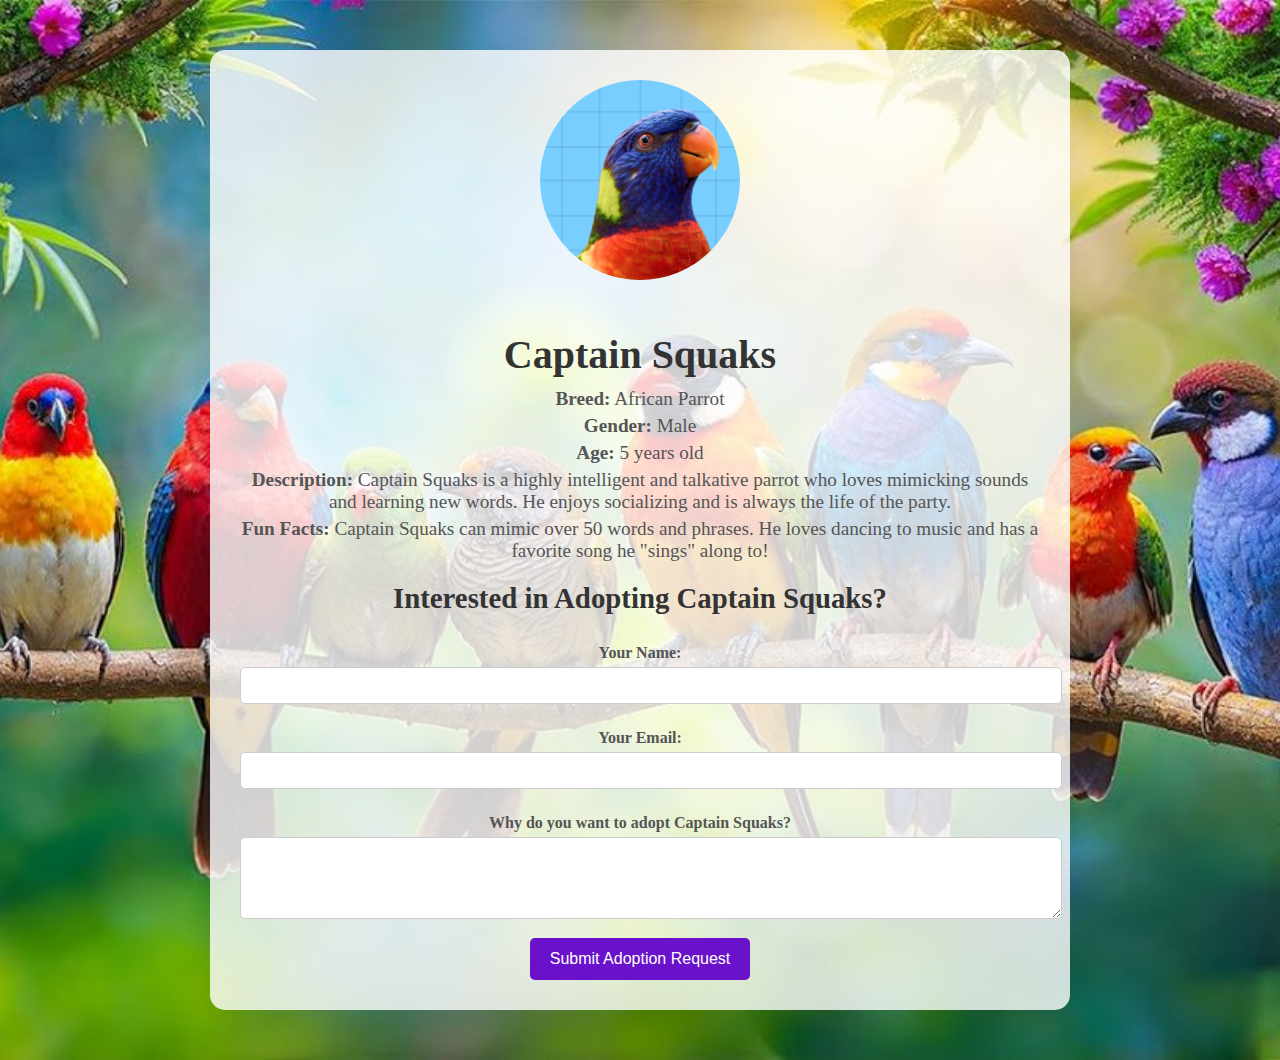
<file: captainsquaks.html>
<!DOCTYPE html>
<html lang="en">
<head>
  <meta charset="UTF-8">
  <meta name="viewport" content="width=device-width, initial-scale=1.0">
  <title>About Captain Squaks</title>
  <link rel="stylesheet" href="captainsquaks.css"> 
  <script src="captainsquaks.js" defer></script> 
</head>
<body class="profile-page captain-squaks">
  <div class="pet-profile">
    <div class="pet-details">
      <img src="img/pet-item-2.png" alt="Captain Squaks" />
      <h1>Captain Squaks</h1>
      <p><strong>Breed:</strong> African Parrot</p>
      <p><strong>Gender:</strong> Male</p>
      <p><strong>Age:</strong> 5 years old</p>
      <p>
        <strong>Description:</strong> Captain Squaks is a highly intelligent and talkative parrot who loves mimicking sounds and learning new words. He enjoys socializing and is always the life of the party.
      </p>
      <p>
        <strong>Fun Facts:</strong> Captain Squaks can mimic over 50 words and phrases. He loves dancing to music and has a favorite song he "sings" along to!
      </p>
    </div>
    <div class="adoption-section">
      <h3>Interested in Adopting Captain Squaks?</h3>
      <form id="adoption-form">
        <label for="name">Your Name:</label>
        <input type="text" id="name" name="name" required>

        <label for="email">Your Email:</label>
        <input type="email" id="email" name="email" required>

        <label for="message">Why do you want to adopt Captain Squaks?</label>
        <textarea id="message" name="message" rows="4" required></textarea>

        <button type="submit">Submit Adoption Request</button>
      </form>
    </div>
  </div>
</body>
</html>
</file>
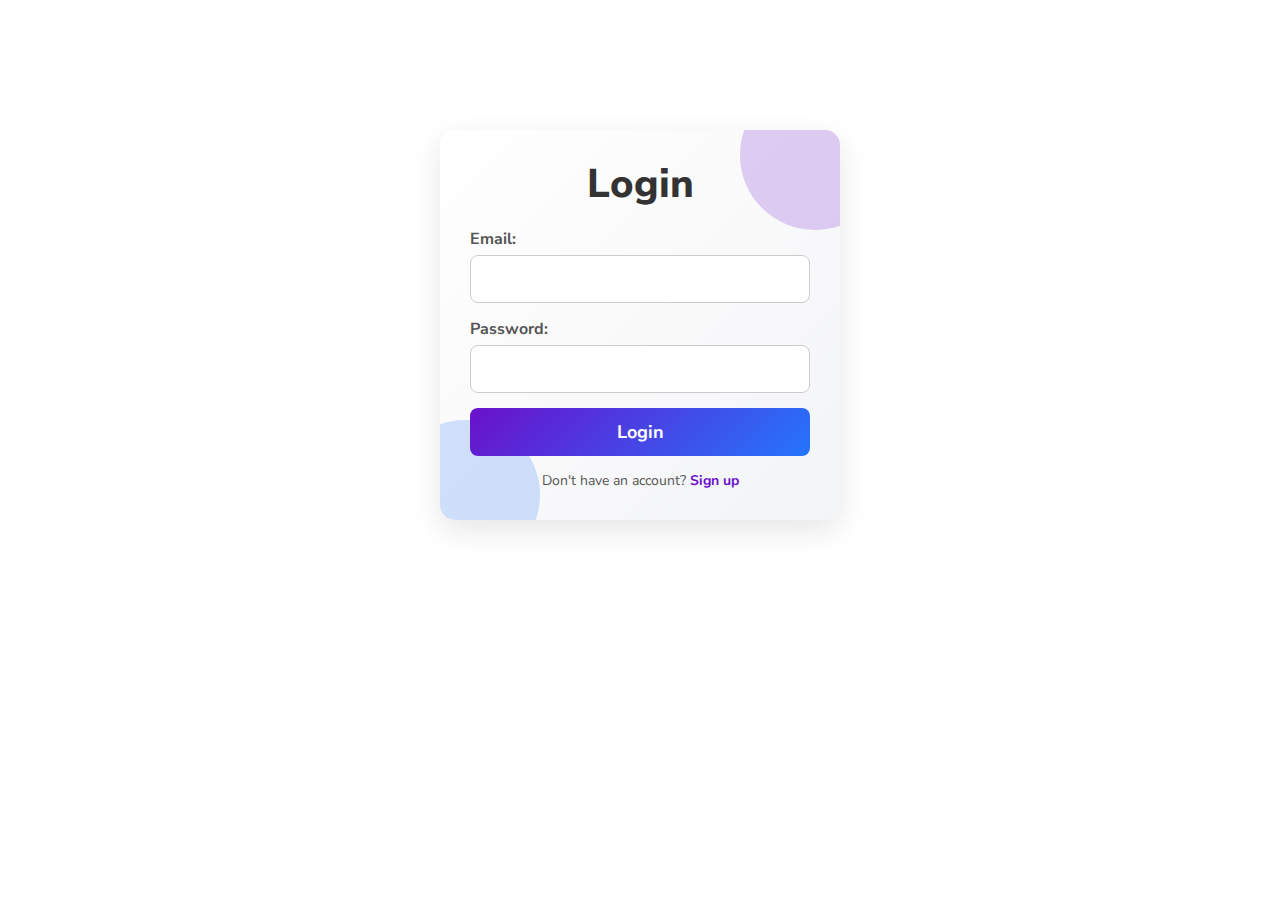
<file: edit-profile.html>
<!DOCTYPE html>
<html lang="en">
  <head>
    <meta charset="UTF-8" />
    <meta name="viewport" content="width=device-width, initial-scale=1.0" />
    <link rel="stylesheet" href="style.css" />
    <title>Edit Profile | Purrfect</title>
  </head>
  <body class="auth-page">
    <div class="form-container">
      <h1>Edit Profile</h1>
      <form id="edit-profile-form">
        <label for="profile-picture">Profile Picture:</label>
        <input type="file" id="profile-picture" accept="image/*" />

        <label for="first-name">First Name:</label>
        <input type="text" id="first-name" name="first-name" required />

        <label for="last-name">Last Name:</label>
        <input type="text" id="last-name" name="last-name" required />

        <label for="phone">Phone Number:</label>
        <input type="tel" id="phone" name="phone" required />

        <div class="button-group">
          <button type="button" id="save-button">Save</button>
          <button type="button" id="cancel-button">Cancel</button>
        </div>
      </form>
    </div>
    <script src="edit-profile.js"></script>
  </body>
</html>
</file>
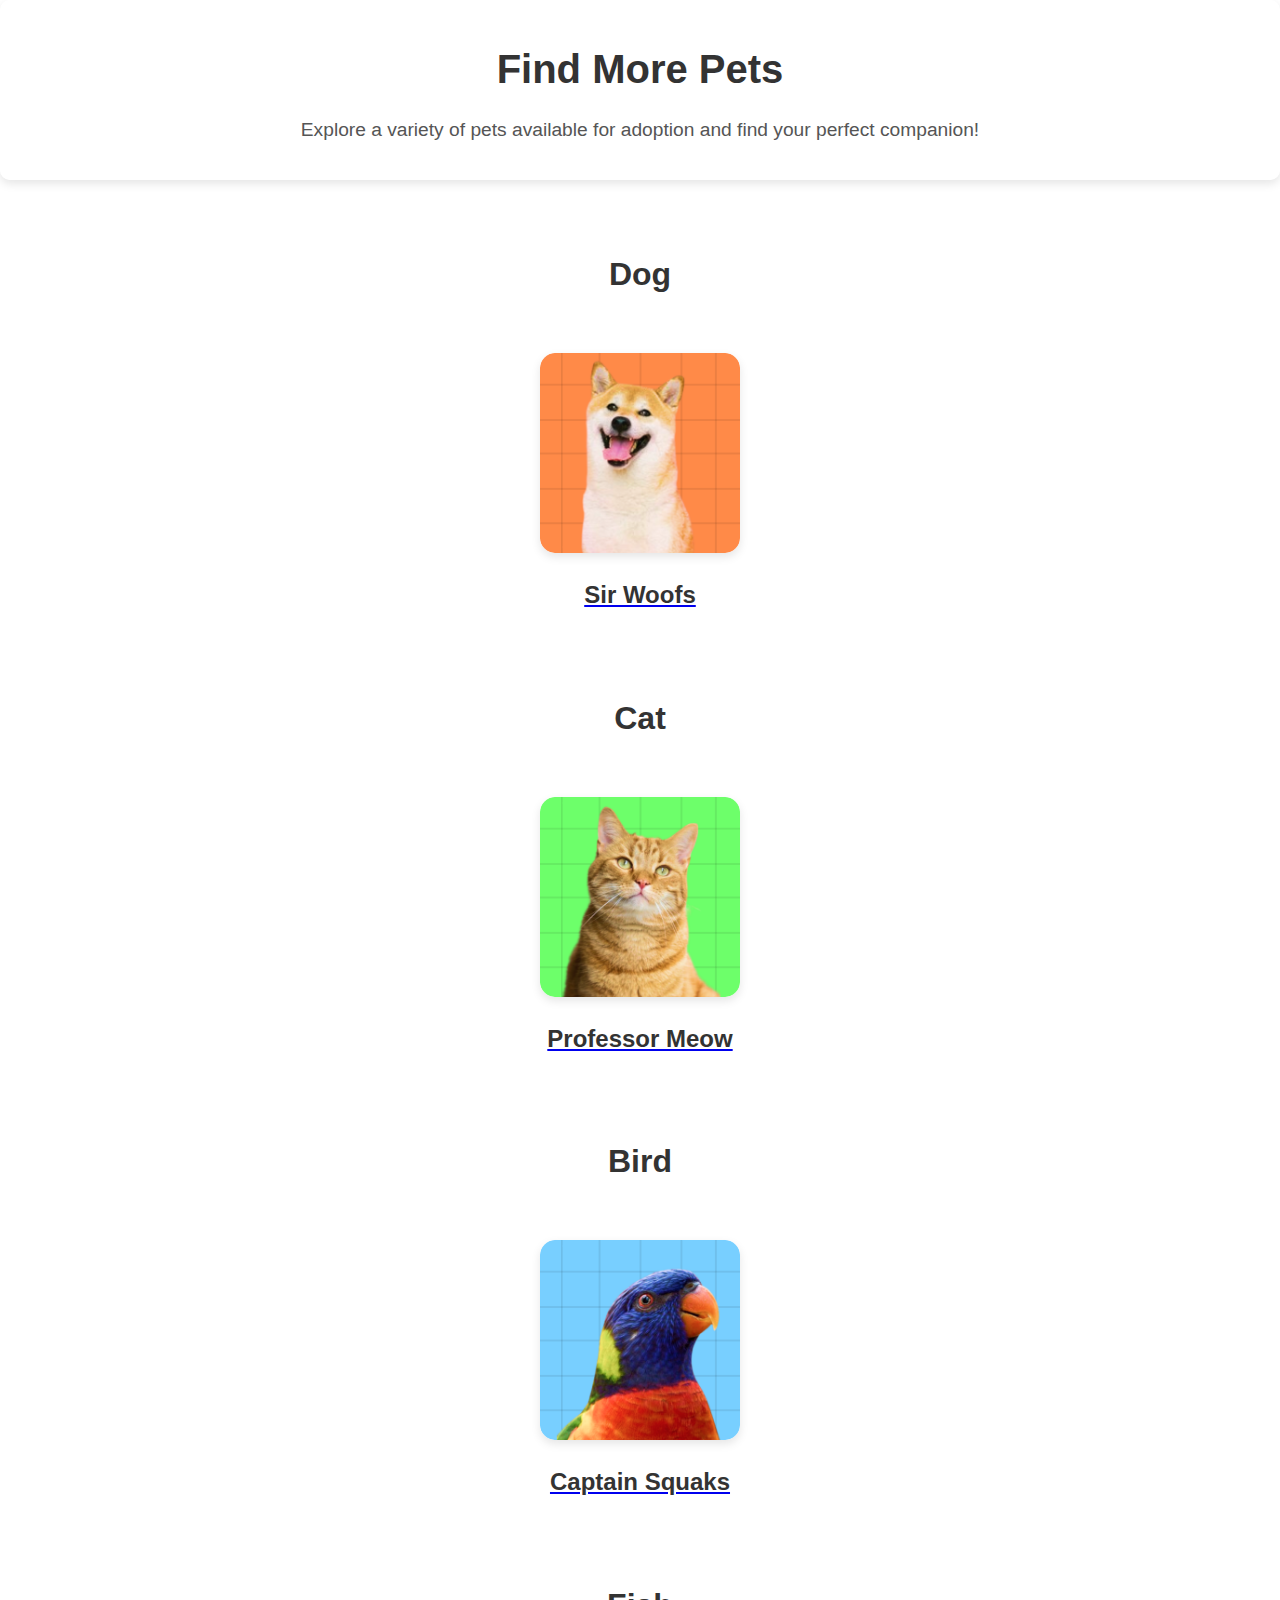
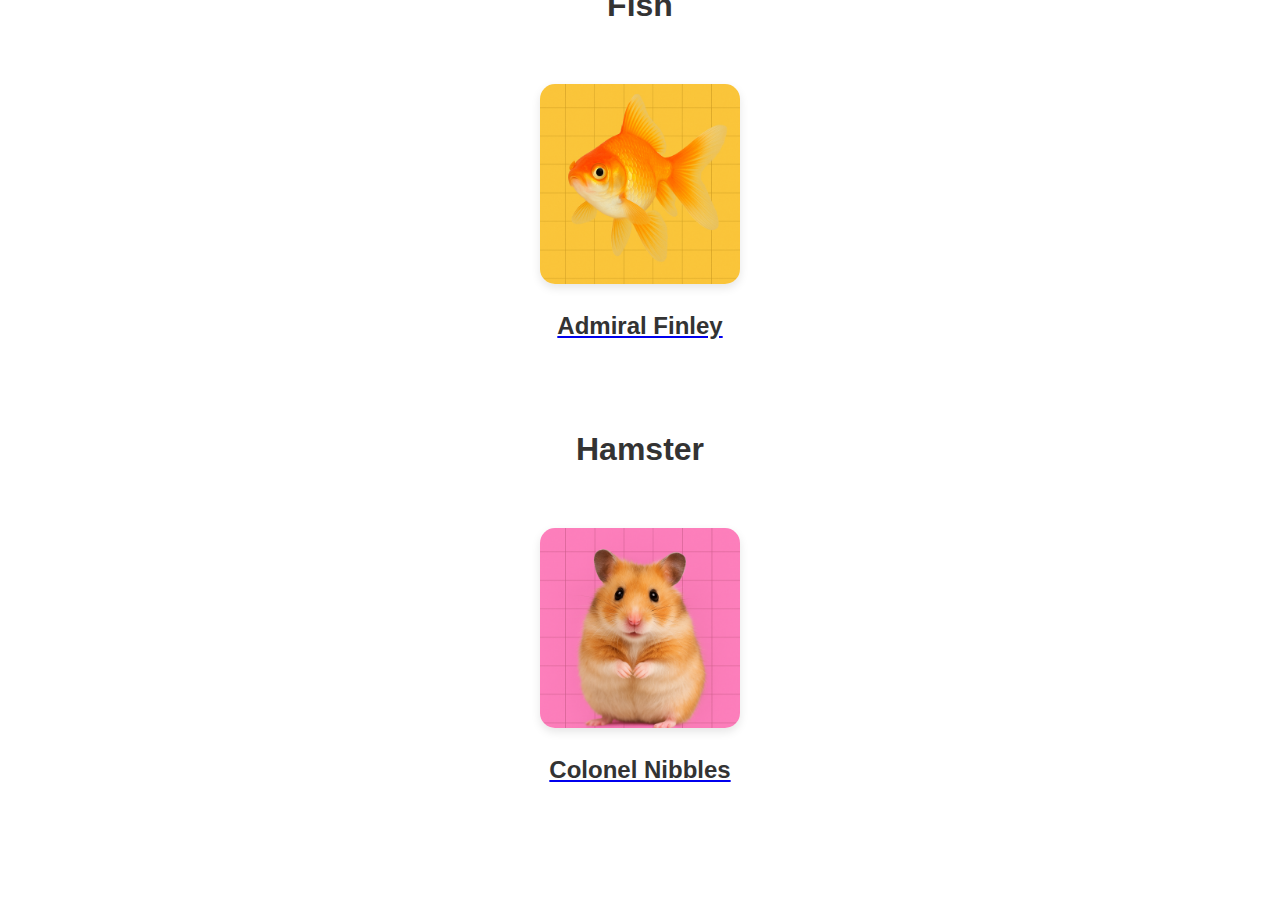
<file: findmore.html>
<!DOCTYPE html>
<html lang="en">
<head>
  <meta charset="UTF-8">
  <meta name="viewport" content="width=device-width, initial-scale=1.0">
  <title>Find More Pets</title>
  <link rel="stylesheet" href="findmore.css"> 
  <script src="findmore.js" defer></script> 
</head>
<body>
  <header>
    <h1>Find More Pets</h1>
    <p>Explore a variety of pets available for adoption and find your perfect companion!</p>
  </header>

  <section class="pets-collection">
    <!-- Dog -->
    <h2>Dog</h2>
    <div class="pet-item">
      <a href="sirwoofs.html">
        <img src="img/pet-item-1.png" alt="Sir Woofs">
        <h3>Sir Woofs</h3>
      </a>
    </div>

    <!-- Cat -->
    <h2>Cat</h2>
    <div class="pet-item">
      <a href="professormeow.html">
        <img src="img/pet-item-3.png" alt="Professor Meow">
        <h3>Professor Meow</h3>
      </a>
    </div>

    <!-- Bird -->
    <h2>Bird</h2>
    <div class="pet-item">
      <a href="captainsquaks.html">
        <img src="img/pet-item-2.png" alt="Captain Squaks">
        <h3>Captain Squaks</h3>
      </a>
    </div>

    <!-- Fish -->
    <h2>Fish</h2>
    <div class="pet-item">
      <a href="admiralfinley.html">
        <img src="img/pet-item-4.png" alt="Admiral Finley">
        <h3>Admiral Finley</h3>
      </a>
    </div>

    <!-- Hamster -->
    <h2>Hamster</h2>
    <div class="pet-item">
      <a href="colonelnibbles.html">
        <img src="img/pet-item-5.png" alt="Colonel Nibbles">
        <h3>Colonel Nibbles</h3>
      </a>
    </div>
  </section>

  <footer>
    <a href="index.html" class="btn-back">Back to Home</a>
  </footer>
</body>
</html>
</file>
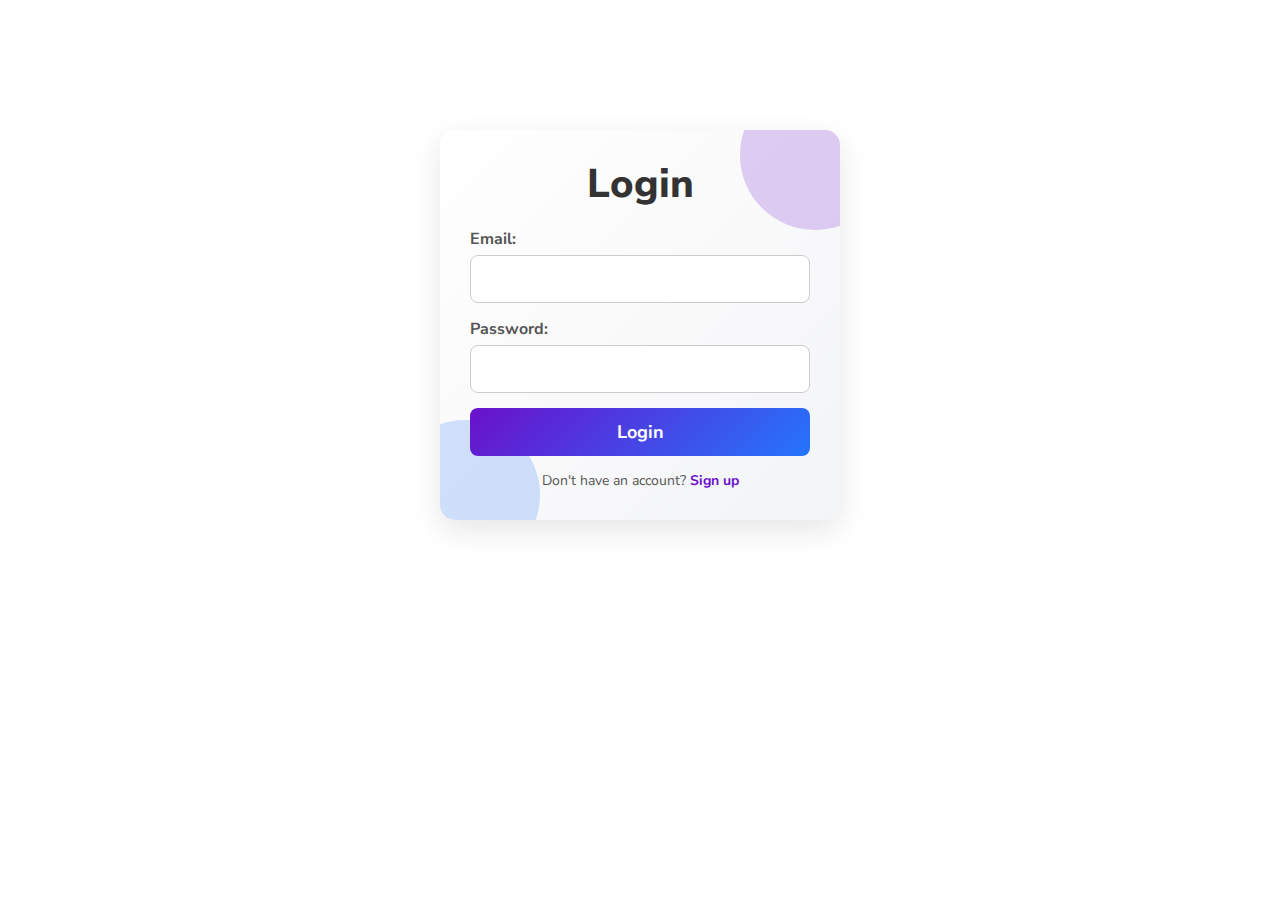
<file: login.html>
<!DOCTYPE html>
<html lang="en">
<head>
  <meta charset="UTF-8">
  <meta name="viewport" content="width=device-width, initial-scale=1.0">
  <title>Login</title>
  <link rel="stylesheet" href="style.css">
</head>
<body class="auth-page">
  <div class="form-container">
    <h1>Login</h1>
    <form id="login-form">
      <label for="email">Email:</label>
      <input type="email" id="email" name="email" required>

      <label for="password">Password:</label>
      <input type="password" id="password" name="password" required>

      <button type="submit">Login</button>
    </form>
    <p>Don't have an account? <a href="sign up.html">Sign up</a></p>
  </div>
  <script src="app.js"></script>
</body>
</html>
</file>
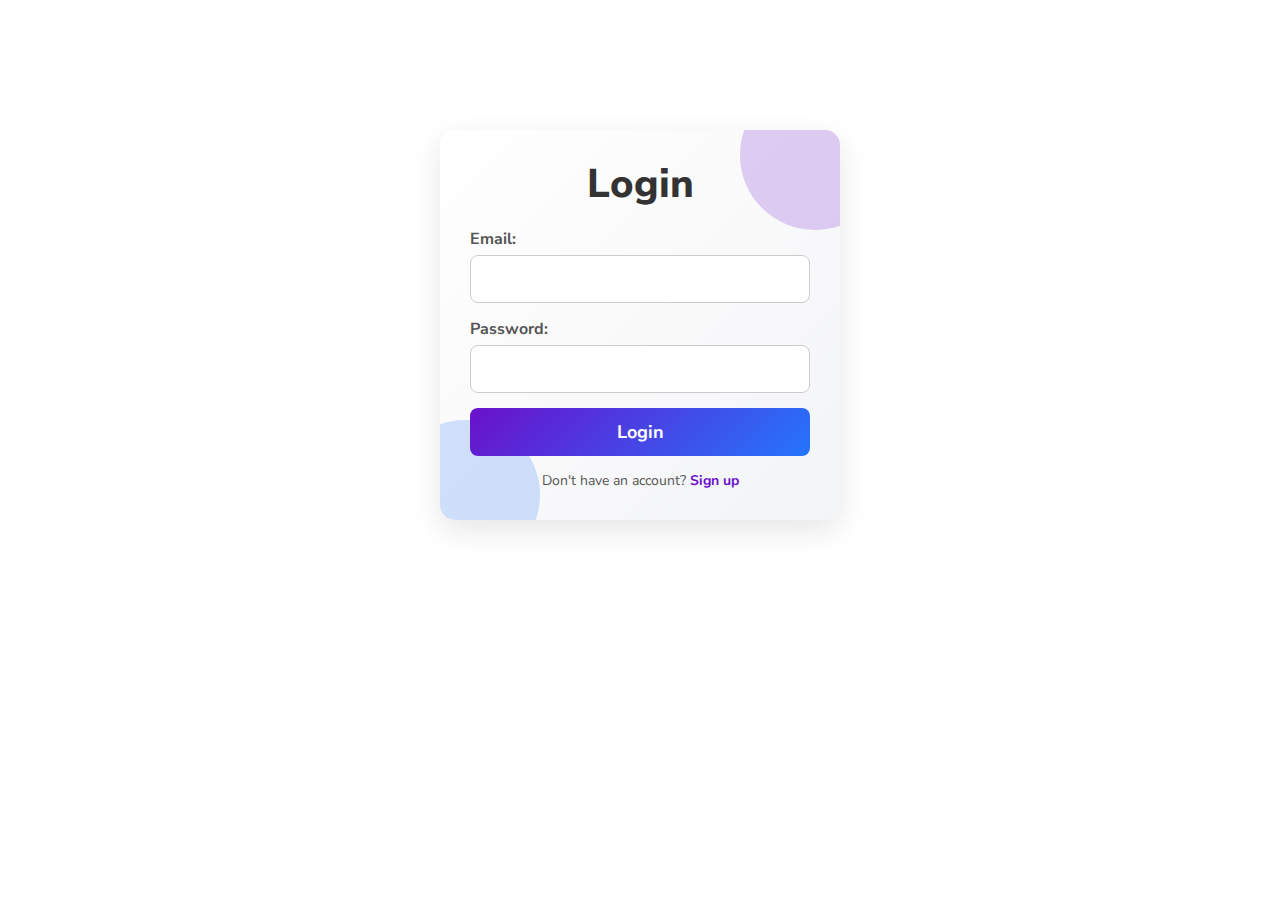
<file: profile.html>
<!DOCTYPE html>
<html lang="en">
  <head>
    <meta charset="UTF-8" />
    <meta name="viewport" content="width=device-width, initial-scale=1.0" />
    <link rel="stylesheet" href="style.css" />
    <link
      rel="stylesheet"
      href="https://cdnjs.cloudflare.com/ajax/libs/font-awesome/6.0.0-beta3/css/all.min.css"
    />
    <title>Profile | Purrfect</title>
  </head>
  <body>
    <!-- Navbar -->
    <nav>
      <a href="index.html" class="brand">
        <h1>Purr <b class="accent">fect</b></h1>
      </a>
      <div class="menu">
        <a href="index.html">Home</a>
        <a href="index.html#pets">Pets</a>
        <a href="index.html#requirements">Requirements</a>
        <a href="index.html#about">About</a>
        <a href="index.html#stories">Stories</a>
        <a href="profile.html">Profile</a>
      </div>
    </nav>
    <!-- Profile Content -->
    <section class="profile">
      <h1>Your Profile</h1>
      <div class="profile-container">
        <!-- Profile Picture -->
        <div class="profile-picture">
          <img src="img/user.jpg" alt="User Profile Picture" />
        </div>
        <!-- User Info -->
        <div class="user-info">
          <h2 id="user-name">John Doe</h2>
          <p><strong>Email:</strong> <span id="user-email">johndoe@gmail.com</span></p>
          <p><strong>Phone:</strong> <span id="user-phone">+123-456-7890</span></p>
          <p><strong>Adoption History:</strong></p>
          <div id="adoption-history">
            <p>You have no adoption history yet. Start your journey by adopting your first pet!</p>
          </div>
          <!-- Edit Profile Button -->
          <button id="edit-profile-button">Edit Profile</button>
        </div>
      </div>
    </section>
    <section class="adoption-requests">
      <h2>Adoption Requests</h2>
      <div id="adoption-requests-container">
        <p>No adoption requests yet.</p>
      </div>
      <!-- Logout Button -->
      <div class="logout-container">
        <button id="logout-button">Logout</button>
      </div>
    </section>
    <!-- Footer -->
    <footer class="footer">
      <p class="copyright">All Rights Reserved to <b>Purrfect Org 2025</b></p>
    </footer>
    <script src="profile.js"></script>
  </body>
</html>
</file>
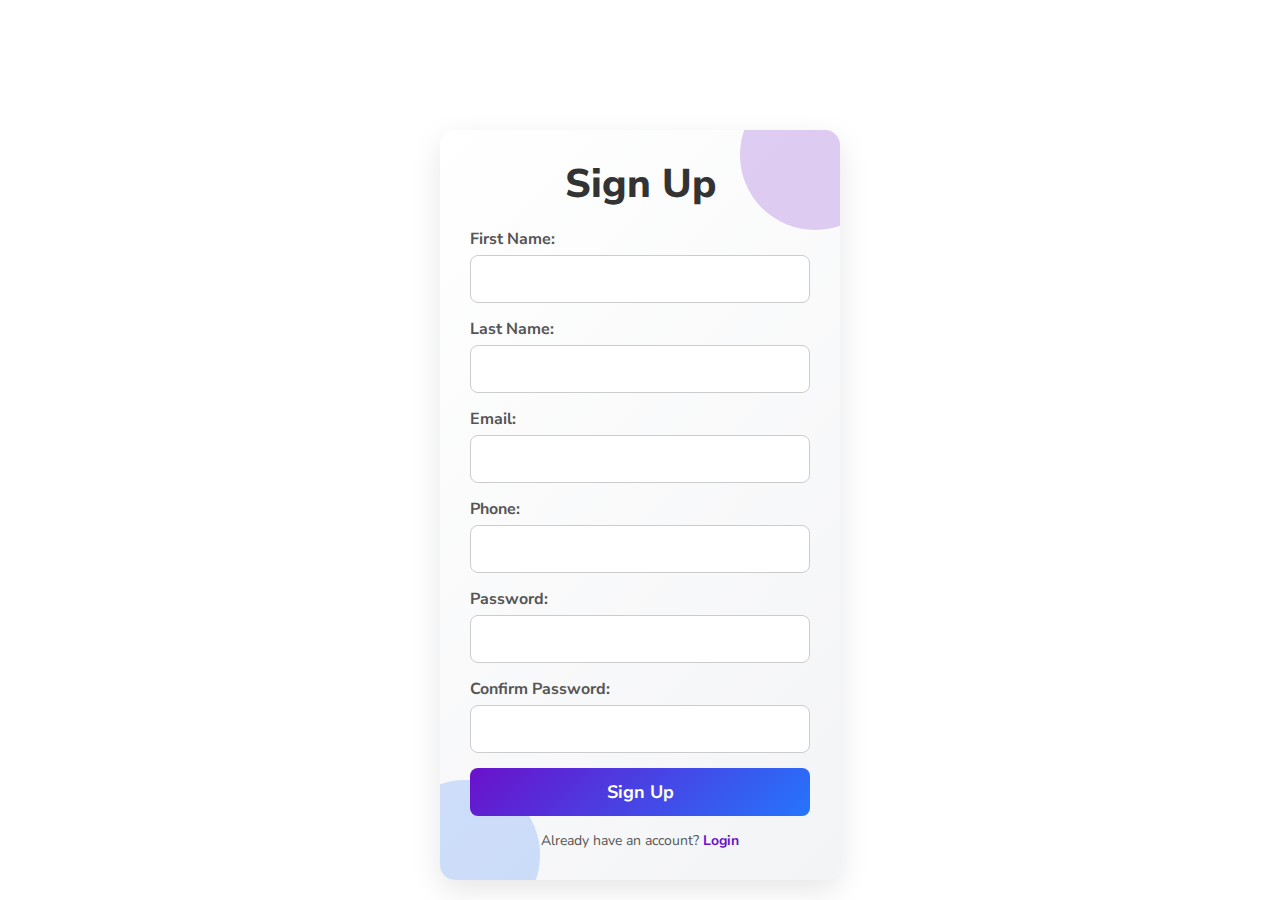
<file: sign up.html>
<!DOCTYPE html>
<html lang="en">
<head>
  <meta charset="UTF-8">
  <meta name="viewport" content="width=device-width, initial-scale=1.0">
  <title>Sign Up</title>
  <link rel="stylesheet" href="style.css">
</head>
<body>
  <div class="form-container">
    <h1>Sign Up</h1>
    <form id="signup-form">
      <label for="first-name">First Name:</label>
      <input type="text" id="first-name" name="first-name" required>
      
      <label for="last-name">Last Name:</label>
      <input type="text" id="last-name" name="last-name" required>
      
      <label for="email">Email:</label>
      <input type="email" id="email" name="email" required>
      
      <label for="phone">Phone:</label>
      <input type="tel" id="phone" name="phone" pattern="[0-9]{10}" required>
      
      <label for="password">Password:</label>
      <input type="password" id="password" name="password" required>

      <label for="confirm-password">Confirm Password:</label>
      <input type="password" id="confirm-password" name="confirm-password" required>
      
      <button type="submit">Sign Up</button>
    </form>
    <p>Already have an account? <a href="login.html">Login</a></p>
  </div>
  <script>
    document.getElementById("signup-form").addEventListener("submit", function (e) {
      e.preventDefault(); // Prevent form submission
      
      // Simulate saving user data (you can replace this with actual backend logic)
      const firstName = document.getElementById("first-name").value;
      const lastName = document.getElementById("last-name").value;
      const email = document.getElementById("email").value;
      const phone = document.getElementById("phone").value;
      const password = document.getElementById("password").value;
      const confirmPassword = document.getElementById("confirm-password").value;

      if (password !== confirmPassword) {
        alert("Passwords do not match. Please try again.");
        return;
      }
      
      console.log("User Data:", { firstName, lastName, email, phone });
      
      // Redirect to login page
      alert("Sign up successful! Redirecting to login...");
      window.location.href = "login.html";
    });
  </script>
</body>
</html>
</file>
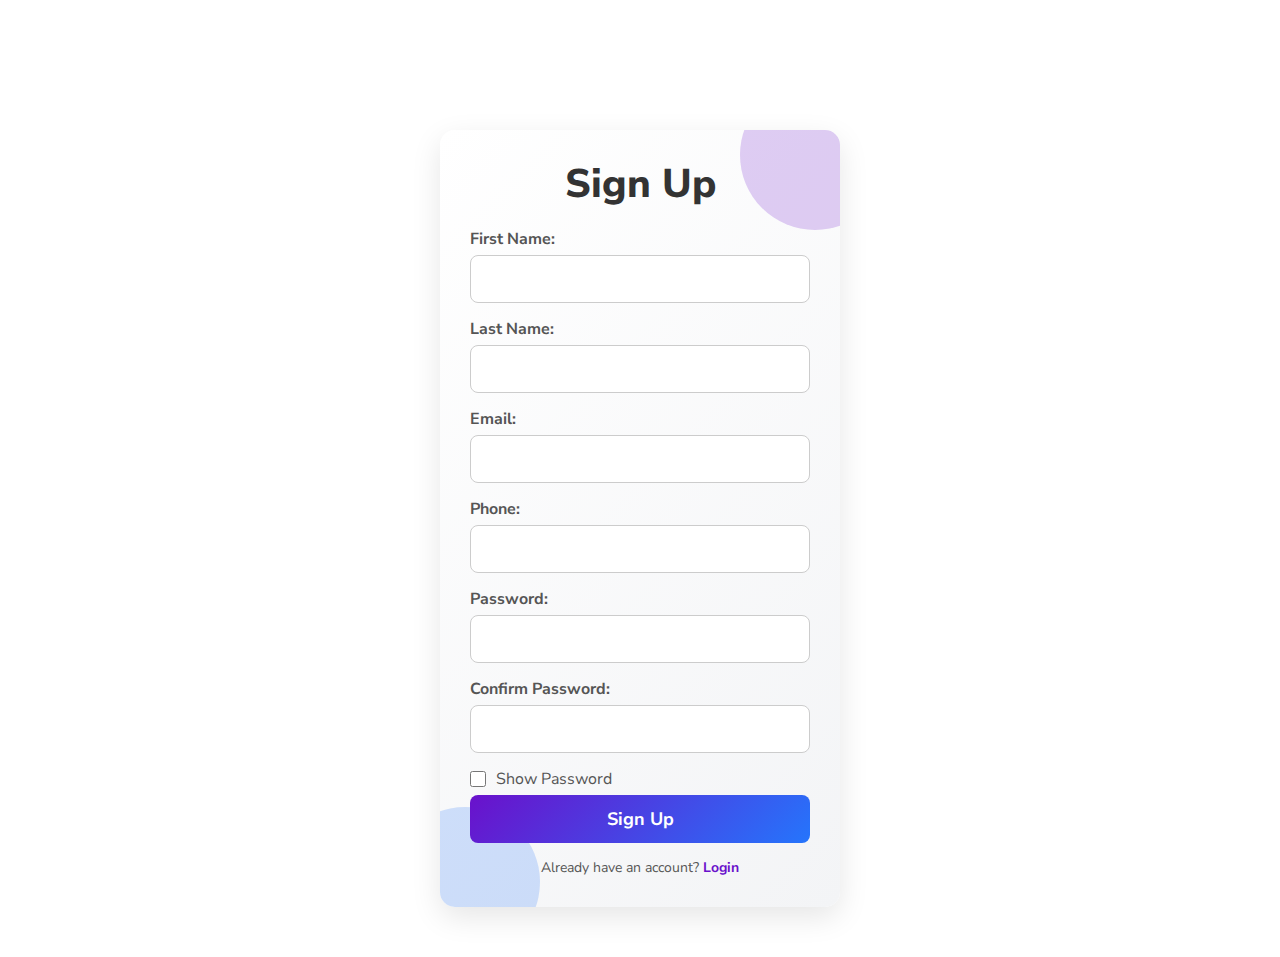
<file: signup.html>
<!DOCTYPE html>
<html lang="en">
<head>
  <meta charset="UTF-8">
  <meta name="viewport" content="width=device-width, initial-scale=1.0">
  <title>Sign Up</title>
  <link rel="stylesheet" href="style.css">
  <script src="signup.js" defer></script>
</head>
<body class="auth-page">
  <div class="form-container">
    <h1>Sign Up</h1>
    <form id="signup-form">
      <label for="first-name">First Name:</label>
      <input 
        type="text" 
        id="first-name" 
        name="first-name" 
        pattern="[A-Za-z]+( [A-Za-z]+)*" 
        title="First name should only contain letters and spaces." 
        required>
      
      <label for="last-name">Last Name:</label>
      <input type="text" id="last-name" name="last-name" required>
      
      <label for="email">Email:</label>
      <input type="email" id="email" name="email" required>
      
      <label for="phone">Phone:</label>
      <input type="tel" id="phone" name="phone" pattern="[0-9]{10}" required>
      
      <label for="password">Password:</label>
      <input 
        type="password" 
        id="password" 
        name="password" 
        minlength="5" 
        required>
      
      <label for="confirm-password">Confirm Password:</label>
      <input type="password" id="confirm-password" name="confirm-password" required>
      
      <!-- Show Password Checkbox -->
      <label for="show-password">
        <input type="checkbox" id="show-password"> Show Password
      </label>
      
      <button type="submit">Sign Up</button>
    </form>
    <p>Already have an account? <a href="login.html">Login</a></p>
  </div>
</body>
</html>
</file>
<file: captainsquaks.css>
body.profile-page.captain-squaks {
    background-image: url("img/captainsquaks.PNG");
    background-size: cover;
    background-position: center;
    background-repeat: no-repeat;
    min-height: 100vh;
  }
  
  .pet-profile {
    max-width: 800px;
    background: rgba(255, 255, 255, 0.8);
    padding: 30px;
    border-radius: 15px;
    box-shadow: 0 10px 30px rgba(0, 0, 0, 0.1);
    text-align: center;
    margin: 50px auto;
  }
  
  .pet-details img {
    max-width: 200px;
    border-radius: 50%;
    margin-bottom: 20px;
  }
  
  .pet-details h1 {
    font-size: 2.5rem;
    color: #333;
    margin-bottom: 10px;
  }
  
  .pet-details p {
    font-size: 1.2rem;
    color: #555;
    margin: 5px 0;
  }

/* Adoption Section */
.adoption-section h3 {
    font-size: 1.8rem;
    color: #333;
    margin-top: 20px;
  }
  
  #adoption-form label {
    display: block;
    margin: 10px 0 5px;
    font-weight: bold;
    color: #555;
  }
  
  #adoption-form input,
  #adoption-form textarea {
    width: 100%;
    padding: 10px;
    margin-bottom: 15px;
    border: 1px solid #ccc;
    border-radius: 5px;
  }
  
  #adoption-form button {
    background-color: #6a11cb;
    color: white;
    border: none;
    padding: 12px 20px;
    font-size: 1rem;
    border-radius: 5px;
    cursor: pointer;
    transition: background-color 0.3s ease;
  }
  
  #adoption-form button:hover {
    background-color: #2575fc; 
  }
</file>
<file: style.css>
/* For Fonts */
@import url("https://fonts.googleapis.com/css2?family=Nunito+Sans:ital,opsz,wght@0,6..12,200..1000;1,6..12,200..1000&display=swap"); /* Importing Nunito Sans font from Google Fonts */

* {
  margin: 0; /* Reset margin for all elements */
  padding: 0; /* Reset padding for all elements */
  box-sizing: border-box; /* Set box-sizing to border-box for all elements */
  font-family: "Nunito Sans", sans-serif; /* Set default font family */
}

:root {
  --accent: #ff9a24; /* Accent color for buttons and highlights */
  --black: #131313; /* Main text color */
}
body {
  min-height: 100vh; /* Ensure body takes full height */
  padding-top: 80px; /* Adjust based on your navbar height */
}

section {
  min-width: 100%;  /* Ensure sections take full width */
  min-height: 100vh;  /* Ensure sections take full height */
  background-repeat: no-repeat; /* Prevent background image from repeating */
  background-position: center;  /* Center the background image */
  background-size: cover; /* Cover the entire section */
}

/* Navbar Section */
nav {
  z-index: 999; /* Ensure navbar is on top of other elements */
  position: fixed;  /* Fixed position for sticky effect */
  top: 0; /* Stick to the top */
  left: 0;  /* Align to the left */
  width: 100%; /* Ensure it covers the full width */
  display: flex;  /* Flexbox for layout */
  justify-content: space-between; /* Space between brand and menu */
  align-items: center;  /* Center items vertically */
  color: var(--black);  /* Text color */
  background-color: white; /* Default background color */
  padding: 20px 50px; /* Adjust as needed */
  transition: all 0.4s ease-out;  /* Smooth transition for background color */
  filter: drop-shadow(5px 5px 10px transparent);  /* Initial shadow effect */
}

nav.sticky {
  background-color: white; /* Change to white when sticky */
  filter: drop-shadow(5px 5px 10px #ffbe745e); /* Add shadow when sticky */
}

.brand {
  text-decoration: none;  /* Remove underline from links */
  transition: all ease-in-out 0.3s; /* Smooth transition for hover effects */
  color: var(--black);  /* Text color */
}

.brand h1 {
  font-size: 32px;  /* Font size for brand name */
  font-weight: 900; /* Bold font weight */
}

.accent {
  color: var(--accent);
}

.brand:hover {
  opacity: 0.8;
}

.menu {
  display: flex;
  justify-content: center;
  align-items: center;
  gap: 42px;
}

.menu a {
  display: inline-block;
  position: relative;
  color: var(--black);
  text-decoration: none;
  font-size: 24px;
  font-weight: 400;
  border-radius: 32px;
  background-color: white; /* Default background color */
  padding: 10px;
  transition: all 0.2s ease-out;
}

.menu a:hover {
  background-color: var(--accent);
  color: white; /* Change text color on hover */
}

.btn {
  color: white; /* Default text color */
  font-size: 25px;
  cursor: pointer;
  display: none;
}

.btn-2 {
  display: flex;
  align-items: center;
  gap: 14px;
  font-size: 24px;
  font-weight: 500;
  color: var(--black);
  transition: all ease-in-out 0.2s;
  background-color: transparent;
  border: none;
  cursor: pointer;
}

.btn-2:hover i {
  color: var(--accent);
}

.btn-2:hover {
  gap: 10px;
}

/* Hero Section */
.heropage {
  margin-top: 50px; /* Reduced margin */
  padding-top: 20px; /* Reduced padding */
  display: flex;
  flex-direction: column;
  align-items: center;
  background-image: url("img/hero-background-image.png");
}

.hero-headlines {
  max-width: 600px; /* Ensures the text has enough space */
  text-align: center;
  overflow: visible; /* Prevents text from being cut off */
  margin-top: 50px; /* Adjust this value */
}

.hero-headlines h1 {
  font-size: 4rem; /* Increase the font size for the main header */
  line-height: 1.3; /* Adjust line height for better spacing */
  margin-bottom: 20px; /* Add more spacing below the header */
}

.hero-headlines p {
  font-size: 1.5rem; /* Increase the font size for the subtext */
  font-weight: 500; /* Adjust the weight for better readability */
  margin-bottom: 25px; /* Add more spacing below the paragraph */
}

.hero-headlines-buttons {
  display: flex;
  gap: 16px; /* Reduced gap between buttons */
  margin-top: 16px; /* Reduced margin */
}

.btn-3 {
  width: 205px;
  height: 53px;
  background-color: var(--black);
  font-size: 24px;
  color: white;
  border-radius: 12px;
  border: 1px solid var(--black);
  transition: all 0.2s ease-out;
}

.btn-3:hover {
  background-color: var(--accent);
  border: 1px solid var(--accent);
}

.btn-transparent:hover {
  background-color: var(--accent);
  color: white;
}

.hero-images {
  display: flex;
  margin-top: 30px; /* Reduced margin */
  gap: 20px; /* Reduced gap between images */
}

.hero-images img {
  width: 250px; /* Increase the width of the images */
  height: auto; /* Maintain aspect ratio */
}

/* Requirements Section */
.requirements {
  margin-top: 50px;
  align-items: center;
  justify-content: center;
  display: flex;
  background-image: url("img/requirements-background-img.png");
}

.requirements-headlines {
  width: 658px;
}

.requirements-headlines p {
  font-size: 32px;
  font-weight: 600;
  margin-bottom: 49px;
}

.r-item-container {
  display: flex;
  flex-direction: column;
  gap: 18px;
}

.r-item, .c-item {
  display: flex;
  gap: 10px; /* Add spacing between the icon and the text */
  align-items: center; /* Align items vertically in the center */
}

.r-logo {
  width: 50px; /* Adjust width as needed */
  height: 50px; /* Adjust height as needed */
  border-radius: 50%; /* Make it circular */
  display: flex;
  align-items: center;
  justify-content: center;
}

.r-logo i {
  font-size: 28px;
}

.r-item h5, .c-item h5 {
  font-size: 32px;
  font-weight: 600;
}

.requirements img {
  max-width: 70%; /* Adjust the percentage as needed */
  width: 600px; /* Set a fixed width if needed */
  height: auto; /* Maintain aspect ratio */
  display: block;
  margin: 0 auto; /* Center the image */
}

/* Pets Section */
.pets {
  display: flex;
  flex-direction: column;
  align-items: center;
  margin-top: 74px;
}

.pets-headlines {
  display: flex;
  gap: 24px;
  align-items: center;
}

.pets-headlines i {
  font-size: 56px;
  color: #7291ff; /* Adjusted color for the icon */
}

.pets-headlines h1 {
  font-size: 64px;
  font-weight: 800;
}

.pets-collection {
  display: flex;
  gap: 28px;
  margin-top: 74px;
}

.pet-item {
  display: flex;
  flex-direction: column;
  gap: 28px;
  align-items: center;
  transition: 0.5s ease-out;
}

.pet-item h3 {
  font-size: 40px;
  font-weight: 800;
}

/* Pets Section - Hover Effects */
.pet-item img {
  width: 100%;
  border-radius: 15px;
  transition: transform 0.3s ease, box-shadow 0.3s ease;
}

.pet-item img:hover {
  transform: scale(1.1);
  box-shadow: 0 8px 20px rgba(0, 0, 0, 0.2); /* Enhanced shadow on hover */
}

/* Pets Section - Pet Names */
.pet-item h3 {
  text-align: center;
  margin-top: 10px;
  font-size: 1.5rem; /* Increased font size */
  font-weight: 800;
  color: #333; /* Darker color for better readability */
  transition: color 0.3s ease;
}

.pet-item:hover h3 {
  color: #6a11cb; /* Change color on hover */
}

.btn-pets {
  width: 269px;
  height: 60px;
  display: flex;
  align-items: center;
  justify-content: center;
  gap: 10px;
  border-radius: 0px;
  margin-top: 48px;
}

/* Pet Profile Section */
.pet-profile {
  max-width: 900px;
  margin: 40px auto;
  background: linear-gradient(135deg, #6a11cb, #2575fc); /* Fancy gradient */
  padding: 40px;
  border-radius: 16px;
  box-shadow: 0 10px 20px rgba(0, 0, 0, 0.3); /* Light shadow */
  color: white; /* Light text color */
  text-align: center;
  position: relative;
  overflow: hidden;
}

.pet-profile::before {
  content: "";
  position: absolute;
  top: -50px;
  left: -50px;
  width: 200px;
  height: 200px;
  background: rgba(255, 255, 255, 0.1); /* Light gradient */
  border-radius: 50%;
  z-index: 0;
}

.pet-profile::after {
  content: "";
  position: absolute;
  bottom: -50px;
  right: -50px;
  width: 200px;
  height: 200px;
  background: rgba(255, 255, 255, 0.1); /* Light gradient */
  border-radius: 50%;
  z-index: 0;
}

.pet-details {
  display: flex;
  flex-direction: column;
  align-items: center;
  gap: 20px;
  position: relative;
  z-index: 1;
}

.pet-details img {
  max-width: 250px;
  height: auto;
  border-radius: 50%;
  border: 5px solid rgba(255, 255, 255, 0.8); /* Light border */
  box-shadow: 0 6px 12px rgba(0, 0, 0, 0.2); /* Light shadow */
  transition: transform 0.3s ease, box-shadow 0.3s ease;
}

.pet-details img:hover {
  transform: scale(1.1);
  box-shadow: 0 8px 16px rgba(0, 0, 0, 0.3); /* Enhanced shadow on hover */
}

.pet-details h1 {
  font-size: 40px;
  font-weight: 900;
  color: #ffe5b4; /* Light shade for headings */
  text-shadow: 2px 2px 6px rgba(0, 0, 0, 0.5); /* Shadow for text */
}

.pet-details p {
  font-size: 18px;
  margin: 5px 0;
  line-height: 1.6;
}

.pet-details p strong {
  color: #ffdd99; /* Lighter shade for strong text */
}

.pet-details span {
  font-weight: 600;
}

#adoption-form {
  margin-top: 30px;
  background: rgba(255, 255, 255, 0.9); /* Light background */
  padding: 20px;
  border-radius: 12px;
  box-shadow: 0 6px 12px rgba(0, 0, 0, 0.2); /* Light shadow */
}

#adoption-form h3 {
  font-size: 24px;
  margin-bottom: 15px;
  color: #333; /* Darker text for headings */
}

#adoption-form label {
  display: block;
  margin-bottom: 5px;
  font-weight: bold;
  color: #555; /* Darker text for labels */
}

#adoption-form input,
#adoption-form textarea {
  width: 100%;
  padding: 10px;
  margin-bottom: 15px;
  border: 1px solid #ccc; /* Light border */
  border-radius: 6px;
  font-size: 16px;
}

#adoption-form button {
  background-color: #6a11cb; /* Darker shade */
  color: white; /* Light text color */
  border: none;
  padding: 12px 24px;
  font-size: 18px;
  border-radius: 8px;
  cursor: pointer;
  transition: background-color 0.3s ease, transform 0.2s ease;
}

#adoption-form button:hover {
  background-color: #2575fc; /* Lighter shade */
  transform: scale(1.05);
}

/* Adoption Requests Section */
.adoption-requests {
  margin-top: 40px;
  padding: 30px;
  background: linear-gradient(135deg, #ffffff, #f9f9f9); /* Light gradient */
  border-radius: 15px;
  box-shadow: 0 8px 20px rgba(0, 0, 0, 0.1); /* Light shadow */
}

.adoption-requests h2 {
  margin-bottom: 20px;
  font-size: 2rem;
  color: #333; /* Darker text for headings */
  text-align: center; /* Centered text */
  font-weight: 700;
  text-transform: uppercase;
  letter-spacing: 1px;
}

.adoption-request {
  padding: 20px;
  margin-bottom: 15px;
  border-radius: 12px;
  background: linear-gradient(135deg, #ffecd2, #fcb69f); /* Light gradient */
  box-shadow: 0 4px 10px rgba(0, 0, 0, 0.1); /* Light shadow */
  transition: transform 0.3s ease, box-shadow 0.3s ease;
}

.adoption-request:hover {
  transform: translateY(-5px);
  box-shadow: 0 8px 20px rgba(0, 0, 0, 0.2); /* Enhanced shadow on hover */
}

.adoption-request p {
  margin: 8px 0;
  font-size: 1.1rem;
  color: #555; /* Darker text for better readability */
  font-weight: 600;
}

.adoption-request p strong {
  color: #ff6f61; /* Accent color for strong text */
  font-weight: 700;
}

/* About Section */
.about {
  display: flex;
  margin-top: 100px;
  padding: 0px 50px;
  align-items: center;
  justify-content: center;
  gap: 40px;
}

.about-headlines {
  display: flex;
  flex-direction: column;
  width: 885px;
}

.about-headlines h1 {
  font-size: 64px;
  font-weight: 900;
}

.about-headlines p {
  font-size: 32px;
  font-weight: 400;
}

.about-info {
  display: flex;
  margin-top: 20px;
  justify-content: center;
  gap: 76px;
  margin-top: 40px;
}

.about-info-item {
  display: flex;
  flex-direction: column;
  align-items: center;
}

.about-info-item h5 {
  font-size: 36px;
  font-weight: 800;
}

.about-info-item h6 {
  font-size: 24px;
  font-weight: 700;
}

.about-headlines button {
  margin-top: 48px;
}

/* Testimonials Section */
.testimonials {
  display: flex;
  flex-direction: column;
  align-items: center;
  margin-top: 150px;
}

.testimonials h6 {
  font-size: 24px;
  font-weight: 800;
  color: var(--accent);
}

.testimonials h1 {
  font-size: 64px;
  font-weight: 900;
}

.testimony-container {
  display: flex;
  margin-top: 34px;
  gap: 24px;
}

.testimony-item {
  display: flex;
  flex-direction: column;
  width: 100%;
  height: 222px;
  border: 1px solid var(--black);
  border-radius: 12px;
  padding: 24px 32px;
}

.testimony-people {
  display: flex;
  justify-content: space-between;
  align-items: center;
}

.testimony-people i {
  font-size: 50px;
  color: #ff5353; /* Adjusted color for the icon */
}

.testimony-name {
  display: flex;
  gap: 14px;
}

.testimony-name h4 {
  font-size: 20px;
  font-weight: 800;
}

.testimony-name p {
  opacity: 0.8;
}

.testimony-text {
  font-weight: 600;
  margin-top: 28px;
}

/* Footer CSS */
footer {
  background-color: black; /* Dark background for the footer */
  color: white; /* Light text color */
  padding: 50px;
  display: flex;
  flex-direction: column;
  align-items: center;
  margin-top: 100px;
  overflow: hidden;
}

.footer-container {
  display: flex;
}

.footer-links {
  display: flex;
  flex-direction: column;
  border-bottom: 1px solid rgba(255, 255, 255, 0.5); /* Light border */
  justify-content: center;
  padding: 32px 50px;
}

.footer-links h2 {
  font-size: 24px;
  font-weight: 800;
}

.link-container {
  display: flex;
  gap: 67px;
}

.links {
  display: flex;
  flex-direction: column;
  gap: 14px;
}

.links a {
  color: white; /* Light text color */
  text-decoration: none;
  transition: all 0.3s ease-out;
}

.links a:hover {
  color: var(--accent);
}

.footer-brand {
  display: flex;
  flex-direction: column;
  align-items: center;
  border: 1px solid rgba(255, 255, 255, 0.5); /* Light border */
  border-top: none;
  padding: 32px 120px;
}

.footer-brand h1 {
  font-size: 48px;
  font-weight: 800;
}

.footer-brand p {
  font-size: 24px;
}

.socials {
  display: flex;
  gap: 24px;
  margin-top: 14px;
}

.socials a {
  color: white; /* Light text color */
  border: 1px solid white; /* Light border */
  border-radius: 12px;
  padding: 8px 12px;
  background-color: var(--black);
  transition: all 0.3s ease-out;
}

.socials a:hover {
  background-color: var(--accent);
}

.footer-contact-info {
  display: flex;
  flex-direction: column;
  justify-content: center;
  gap: 20px;
  border-bottom: 1px solid rgba(255, 255, 255, 0.5); /* Light border */
  padding: 32px 50px;
}

.content-info-item {
  display: flex;
  gap: 13px;
  align-items: center;
}

.content-info-item i {
  font-size: 24px;
}

.contact-info-item p {
  font-size: 24px;
}

.copyright {
  margin-top: 20px;
}

h1 {
  font-size: 64px; /* Adjust to match the desired size */
  font-weight: 900; /* Ensure boldness matches other headings */
  line-height: 1.2; /* Adjust spacing between lines if needed */
}

/* Profile Section */
.profile {
  padding: 40px;
  max-width: 900px;
  margin: 40px auto;
  background: linear-gradient(135deg, #ffffff, #f9f9f9); /* Light gradient */
  border-radius: 20px;
  box-shadow: 0 10px 30px rgba(0, 0, 0, 0.1); /* Light shadow */
  font-family: "Nunito Sans", sans-serif;
}

.profile h1 {
  text-align: center;
  margin-bottom: 30px;
  color: #333; /* Darker text for headings */
  font-size: 2.8rem;
  font-weight: 800;
  text-transform: uppercase;
  letter-spacing: 1px;
}

.profile-container {
  display: flex;
  align-items: flex-start;
  gap: 30px;
  background: linear-gradient(135deg, #f3f4f6, #ffffff); /* Light gradient */
  padding: 30px;
  border-radius: 15px;
  box-shadow: 0 8px 20px rgba(0, 0, 0, 0.1); /* Light shadow */
  transition: transform 0.3s ease, box-shadow 0.3s ease;
}

.profile-container:hover {
  transform: translateY(-5px);
  box-shadow: 0 12px 30px rgba(0, 0, 0, 0.15); /* Enhanced shadow on hover */
}

.profile-picture img {
  width: 160px;
  height: 160px;
  border-radius: 50%;
  object-fit: cover;
  border: 5px solid #6a11cb; /* Accent border */
  box-shadow: 0 4px 10px rgba(0, 0, 0, 0.1); /* Light shadow */
  transition: transform 0.3s ease, box-shadow 0.3s ease;
}

.profile-picture img:hover {
  transform: scale(1.1);
  box-shadow: 0 8px 16px rgba(0, 0, 0, 0.2); /* Enhanced shadow on hover */
}

.user-info {
  flex: 1;
  color: #555; /* Darker text for better readability */
}

.user-info h2 {
  margin-bottom: 15px;
  font-size: 2rem;
  font-weight: 700;
  color: #333; /* Darker text for headings */
}

.user-info p {
  margin: 8px 0;
  font-size: 1.1rem;
  line-height: 1.6;
}

.user-info p strong {
  color: #6a11cb; /* Accent color for strong text */
}

.user-info ul {
  margin: 10px 0;
  padding-left: 20px;
  list-style: disc;
}

.user-info ul li {
  margin-bottom: 5px;
  font-size: 1rem;
  color: #666; /* Darker text for better readability */
}

/* Form Container */
.form-container {
  max-width: 400px;
  margin: 50px auto;
  padding: 30px;
  background: linear-gradient(135deg, #ffffff, #f3f4f6); /* Light gradient */
  border-radius: 15px;
  box-shadow: 0 10px 30px rgba(0, 0, 0, 0.1); /* Light shadow */
  text-align: center;
  position: relative;
  overflow: hidden;
}

.form-container::before {
  content: "";
  position: absolute;
  top: -50px;
  right: -50px;
  width: 150px;
  height: 150px;
  background: rgba(106, 17, 203, 0.2); /* Light gradient */
  border-radius: 50%;
  z-index: 0;
}

.form-container::after {
  content: "";
  position: absolute;
  bottom: -50px;
  left: -50px;
  width: 150px;
  height: 150px;
  background: rgba(37, 117, 252, 0.2); /* Light gradient */
  border-radius: 50%;
  z-index: 0;
}

.form-container h1 {
  font-size: 2.5rem;
  font-weight: 800;
  margin-bottom: 20px;
  color: #333; /* Darker text for headings */
  z-index: 1;
  position: relative;
}

.form-container label {
  display: block;
  margin-bottom: 5px;
  font-weight: bold;
  color: #555; /* Darker text for labels */
  text-align: left;
  z-index: 1;
  position: relative;
}

.form-container input {
  width: 100%;
  padding: 12px;
  margin-bottom: 15px;
  border: 1px solid #ccc; /* Light border */
  border-radius: 8px;
  font-size: 16px;
  transition: border-color 0.3s ease, box-shadow 0.3s ease;
  z-index: 1;
  position: relative;
}

.form-container input:focus {
  border-color: #6a11cb; /* Accent color */
  outline: none;
  box-shadow: 0 0 8px rgba(106, 17, 203, 0.5); /* Light shadow */
}

.form-container button {
  width: 100%;
  padding: 12px;
  background: linear-gradient(135deg, #6a11cb, #2575fc);  /* Fancy gradient */
  color: white; /* Light text color */
  border: none;
  border-radius: 8px;
  font-size: 18px;
  font-weight: bold;
  cursor: pointer;
  transition: background 0.3s ease, transform 0.2s ease, box-shadow 0.3s ease;
  z-index: 1;
  position: relative;
}

.form-container button:hover {
  background: linear-gradient(135deg, #2575fc, #6a11cb); /* Lighter gradient */
  transform: scale(1.05);
  box-shadow: 0 8px 20px rgba(37, 117, 252, 0.3); /* Enhanced shadow on hover */
}

.form-container p {
  margin-top: 15px;
  font-size: 14px;
  color: #555; /* Darker text for better readability */
  z-index: 1;
  position: relative;
}

.form-container p a {
  color: #6a11cb; /* Accent color */
  text-decoration: none;
  font-weight: bold;
  transition: color 0.3s ease;
}

.form-container p a:hover {
  color: #2575fc; /* Lighter shade on hover */
}

/* Add some spacing for mobile responsiveness */
@media (max-width: 768px) {
  .form-container {
    padding: 20px;
  }

  .form-container h1 {
    font-size: 2rem;
  }

  .form-container button {
    font-size: 16px;
  }
}

/* Logout Button Container */
.logout-container {
  text-align: center;
  margin-top: 20px;
}

/* Logout Button Styling */
#logout-button {
  background-color: #ff6f61; /* Accent color */
  color: white; /* Light text color */
  border: none;
  padding: 12px 24px;
  font-size: 16px;
  border-radius: 8px;
  cursor: pointer;
  transition: background-color 0.3s ease, transform 0.2s ease;
}

#logout-button:hover {
  background-color: #e55b50; /* Darker shade on hover */
  transform: scale(1.05);
}

/* Align the checkbox and label for "Show Password" */
label[for="show-password"] {
  display: flex;
  align-items: center;
  gap: 10px; /* Space between the checkbox and text */
  font-size: 1rem;
  font-weight: 400;
  cursor: pointer;
}

label[for="show-password"] input[type="checkbox"] {
  width: 16px;
  height: 16px;
  cursor: pointer;
  vertical-align: middle; /* Ensures the checkbox aligns with the text */
  margin: 0; /* Removes any default margin */
}

/*Delete Request Section */
.adoption-request {
  display: flex; /* Use Flexbox for alignment */
  justify-content: space-between; /* Space between text and icon */
  align-items: center; /* Align items vertically in the center */
  padding: 20px;
  margin-bottom: 15px;
  border-radius: 12px;
  background: linear-gradient(135deg, #ffecd2, #fcb69f); /* Light gradient */
  box-shadow: 0 4px 10px rgba(0, 0, 0, 0.1); /* Light shadow */
  transition: transform 0.3s ease, box-shadow 0.3s ease;
}

.adoption-request:hover {
  transform: translateY(-5px);
  box-shadow: 0 8px 20px rgba(0, 0, 0, 0.2); /* Enhanced shadow on hover */
}

.adoption-request p {
  margin: 0; /* Remove default margin */
  font-size: 1.1rem;
  color: #555; /* Darker text for better readability */
  font-weight: 600;
}

.adoption-request p strong {
  color: #ff6f61; /* Accent color for strong text */
  font-weight: 700;
}

.delete-request {
  color: #007bff; /* Blue color */
  font-size: 20px; /* Adjust size */
  cursor: pointer;
  transition: color 0.3s ease;
}

.delete-request:hover {
  color: #0056b3; /* Darker blue on hover */
}
</file>
<file: findmore.css>
/* General Styles */
body {
  background-image: url("img/hero-background-image.png"); /* Same background as index.html */
  background-size: cover;
  background-position: center;
  background-repeat: no-repeat;
  min-height: 100vh;
  margin: 0;
  font-family: "Nunito Sans", sans-serif;
  color: #333;
}

header {
  text-align: center;
  padding: 20px;
  background: rgba(255, 255, 255, 0.8);
  margin-bottom: 30px;
  border-radius: 10px;
  box-shadow: 0 4px 10px rgba(0, 0, 0, 0.1);
}

header h1 {
  font-size: 2.5rem;
  font-weight: 800;
  color: var(--black);
}

header p {
  font-size: 1.2rem;
  font-weight: 400;
  color: #555;
}

/* Pets Collection Section */
.pets-collection {
  display: flex;
  flex-direction: column;
  gap: 40px;
  padding: 20px;
}

.pets-collection h2 {
  font-size: 2rem;
  font-weight: 700;
  color: var(--black);
  text-align: center;
  margin-bottom: 20px;
}

.pet-item {
  display: flex;
  flex-direction: column;
  align-items: center;
  gap: 10px;
  transition: transform 0.3s ease, box-shadow 0.3s ease;
}

.pet-item img {
  width: 200px;
  height: auto;
  border-radius: 15px;
  box-shadow: 0 4px 10px rgba(0, 0, 0, 0.1);
  transition: transform 0.3s ease, box-shadow 0.3s ease;
}

.pet-item img:hover {
  transform: scale(1.1);
  box-shadow: 0 8px 20px rgba(0, 0, 0, 0.2);
}

.pet-item h3 {
  font-size: 1.5rem;
  font-weight: 700;
  color: #333;
  text-align: center;
  transition: color 0.3s ease;
}

.pet-item:hover h3 {
  color: var(--accent);
}

/* Footer */
footer {
  text-align: center;
  margin-top: 40px;
}

footer .btn-back {
  display: inline-block;
  padding: 10px 20px;
  font-size: 1rem;
  font-weight: 700;
  color: white;
  background-color: var(--black);
  border-radius: 8px;
  text-decoration: none;
  transition: background-color 0.3s ease, transform 0.2s ease;
}

footer .btn-back:hover {
  background-color: var(--accent);
  transform: scale(1.05);
}
</file>
